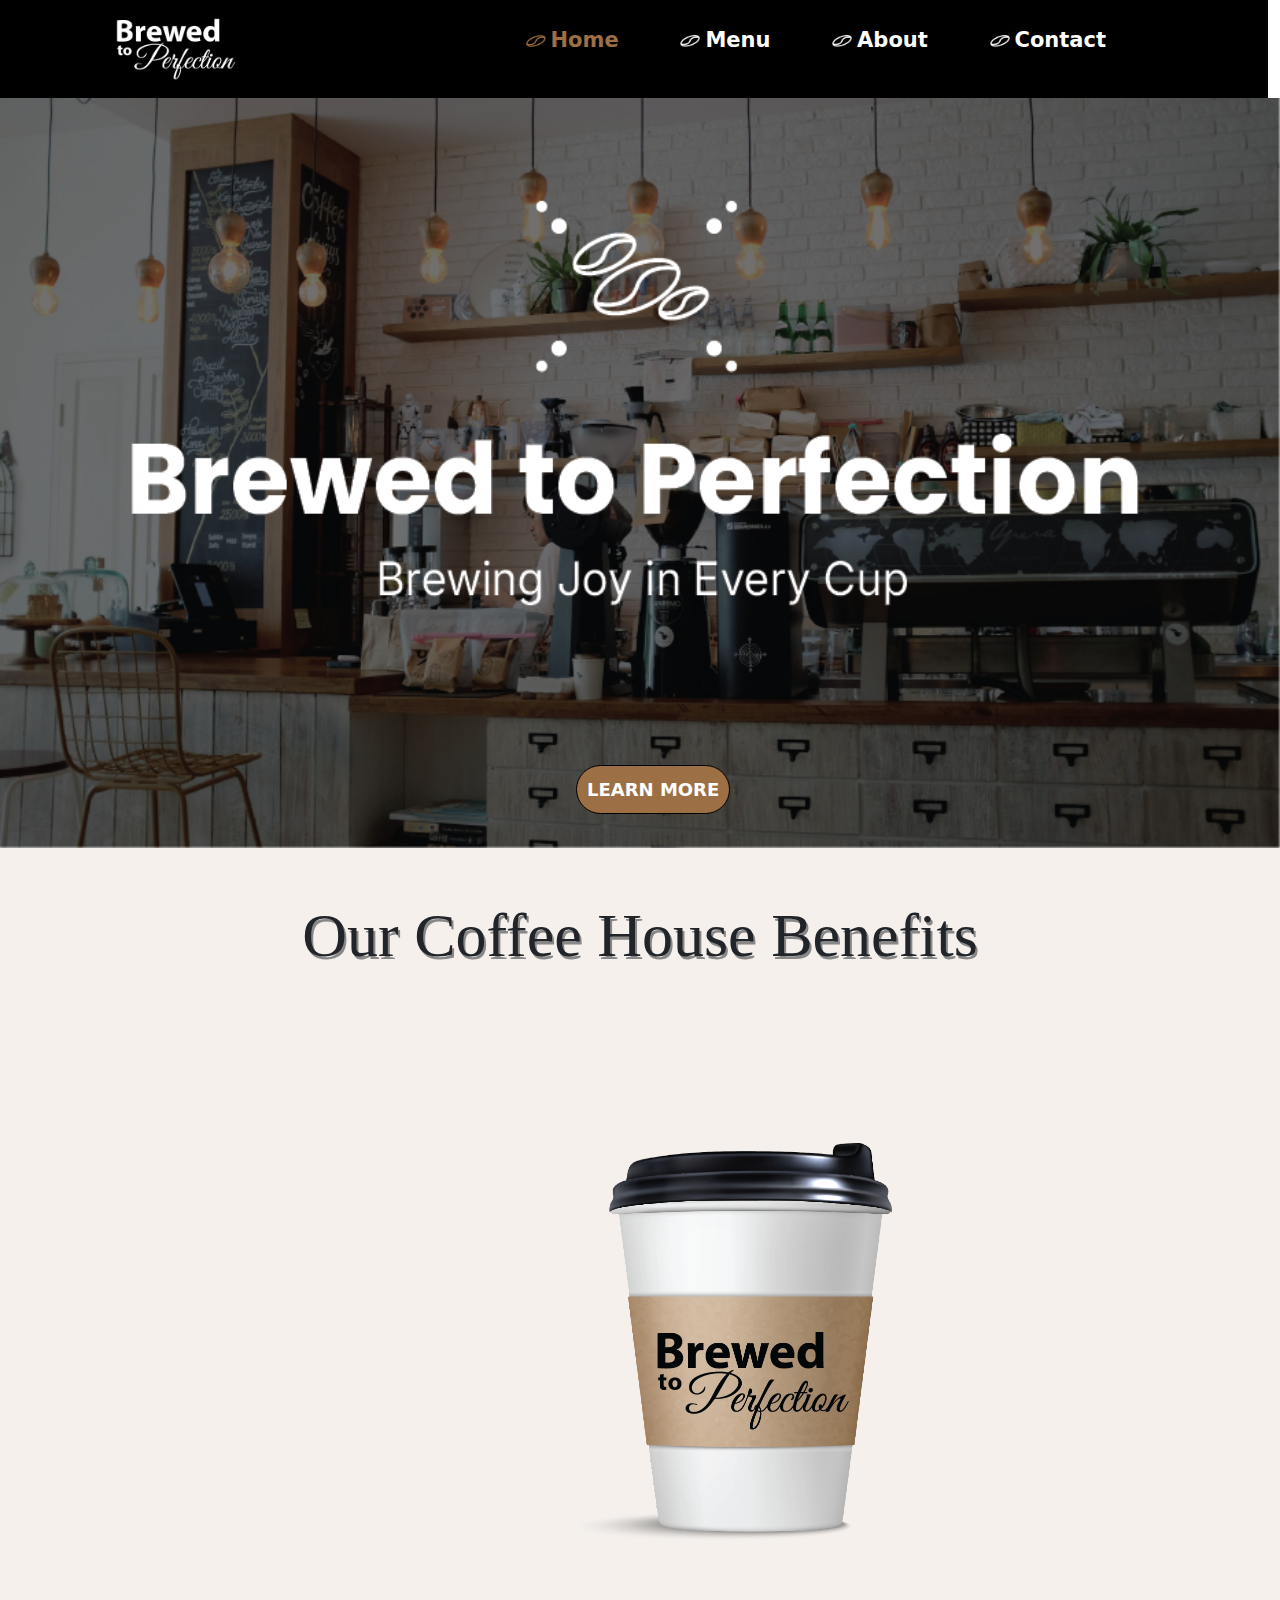
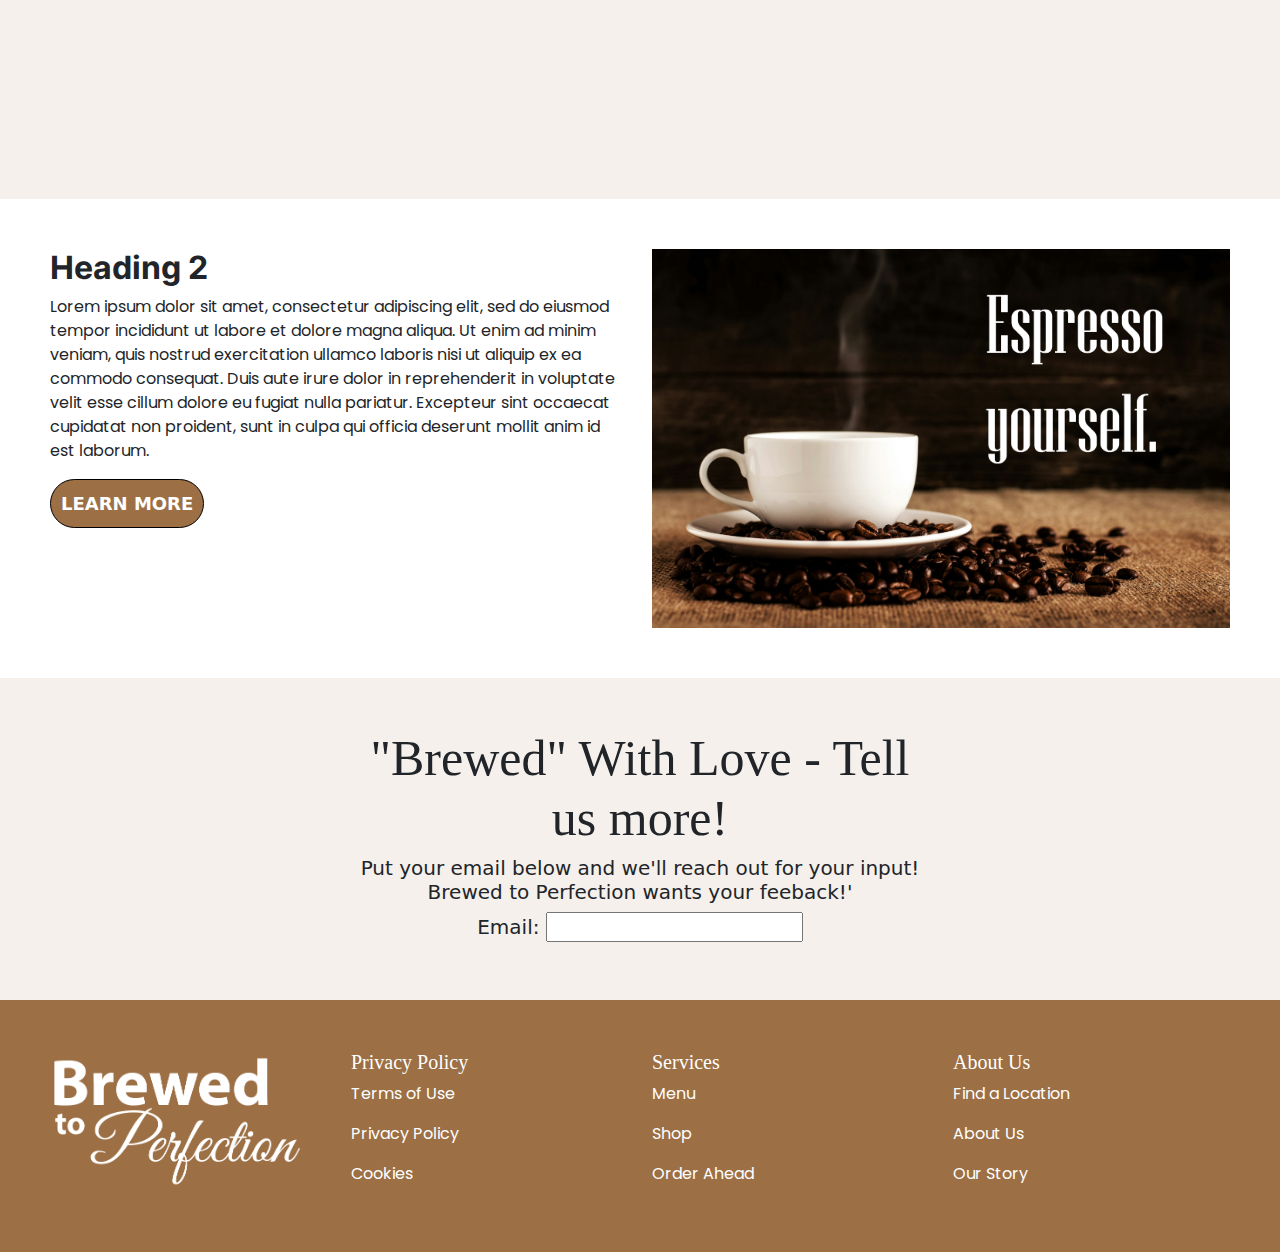
<file: index.html>
<!DOCTYPE html>
<html>
<head>
    <meta charset="UTF-8">
    <meta name="viewport" content="width=device-width, initial-scale=1.0">
    <link rel="stylesheet" href="css/style.css" />
    <script src="js/script.js" defer></script>

    <link href="https://cdn.jsdelivr.net/npm/bootstrap@5.3.3/dist/css/bootstrap.min.css" rel="stylesheet" integrity="sha384-QWTKZyjpPEjISv5WaRU9OFeRpok6YctnYmDr5pNlyT2bRjXh0JMhjY6hW+ALEwIH" crossorigin="anonymous">

</head>
<header>
    <div class="row" id="headerSec">
        <div class="col-lg-2 col-md-12 col-sm-12">
            <img class="logo" src="images/logo.png" />
        </div>
        <div class="mobile-menu" id="mobileMenu">
            <a href="javascript:void(0);" class="icon" onclick="myFunction()">
                <img src="images/mobile-menu.png" id="menuicon">
            </a>
            <ul class="nav-options" id="navbar">
                <li class="nav"><a href="#">HOME</a></li>
                <li class="nav"><a href="file:///C:/Users/zacha/source/repos/zkarst/brewed2perfection/menu.html">MENU</a></li>
                <li class="nav"><a href="file:///C:/Users/zacha/source/repos/zkarst/brewed2perfection/about.html">ABOUT</a></li>
                <li class="nav"><a href="file:///C:/Users/zacha/source/repos/zkarst/brewed2perfection/contact.html">CONTACT</a></li>
                
            </ul>
        </div>
        <div class="col-4 col-md-12 col-sm-12">

        </div>
        <div class="col-6 col-md-12 col-sm-12">
            <ul class="nav-links">
                <li><a href="file:///C:/Users/zacha/source/repos/zkarst/brewed2perfection/index.html" class="nav-item active"><img class="coffeeBean" src="images/coffeeBean-white.png" />Home</a></li>
                <li><a href="file:///C:/Users/zacha/source/repos/zkarst/brewed2perfection/menu.html" class="nav-item"><img class="coffeeBean1" src="images/coffeeBean-white.png" />Menu</a></li>
                <li><a href="file:///C:/Users/zacha/source/repos/zkarst/brewed2perfection/about.html" class="nav-item"><img class="coffeeBean2" src="images/coffeeBean-white.png" />About</a></li>
                <li><a href="file:///C:/Users/zacha/source/repos/zkarst/brewed2perfection/contact.html" class="nav-item"><img class="coffeeBean3" src="images/coffeeBean-white.png" />Contact</a></li>
            </ul>

        </div>
    </div>
</header>
<body>
  
    <div class="row">

    </div>
    <div class="heroImage1">
        <img src="images/brewed_1.png" class="brewedImg" alt="Brewed Image">
        <div class="row">
            <div class="learnInfo">
                <a class="primaryBtn" href="file:///C:/Users/zacha/source/repos/zkarst/brewed2perfection/about.html">LEARN MORE</a>
            </div>
        </div>
    </div>
    <div class="row" id="coffeeBenefits">
        <h2 class="benefitsHeading">Our Coffee House Benefits</h2>
        <div class="col-lg-4 col-md-12 col-sm-12">
            <div class="box-left">
                <img class="icon" src="images/beans-icon.png" />
                <h3 class="benefit-heading">Benefit #1</h3>
                <p class="benefitDescr">Lorem ipsum dolor sit amet, consectetur adipiscing elit, sed do eiusmod tempor incididunt ut labore et dolore magna aliqua.</p>
            </div>

            <div class="box-left">
                <img class="icon" src="images/coffeeCup-icon.png" />
                <h3 class="benefit-heading">Benefit #2</h3>
                <p class="benefitDescr">Lorem ipsum dolor sit amet, consectetur adipiscing elit, sed do eiusmod tempor incididunt ut labore et dolore magna aliqua.</p>
            </div>
        </div>
        <div class="col-lg-4 col-md-12 col-sm-12">
            <img class="dispCoffeeCup" src="images/dispCoffeeCup.png" />
        </div>
        <div class="col-lg-4 col-md-12 col-sm-12">
            <div class="box-right">
                <img class="icon" src="images/milk-icon.png" />
                <h3 class="benefit-heading">Benefit #3</h3>
                <p class="benefitDescr">Lorem ipsum dolor sit amet, consectetur adipiscing elit, sed do eiusmod tempor incididunt ut labore et dolore magna aliqua.</p>
            </div>
            <div class="box-right">
                <img class="icon" src="images/sugar.png" />
                <h3 class="benefit-heading">Benefit #4</h3>
                <p class="benefitDescr">Lorem ipsum dolor sit amet, consectetur adipiscing elit, sed do eiusmod tempor incididunt ut labore et dolore magna aliqua.</p>
            </div>
        </div>
    </div>
    <div class="row" id="text-row">

        <div class="col-lg-6 col-md-12 col-sm-12">
            <h2>Heading 2</h2>
            <p>
                Lorem ipsum dolor sit amet, consectetur adipiscing elit, sed do eiusmod tempor incididunt ut labore et dolore magna aliqua. Ut enim ad minim veniam, quis nostrud exercitation ullamco laboris nisi ut aliquip ex ea commodo consequat. Duis aute irure dolor in reprehenderit in voluptate velit esse cillum
                dolore eu fugiat nulla pariatur. Excepteur sint occaecat cupidatat non proident, sunt in culpa qui officia deserunt mollit anim id est laborum.
            </p>
            <a class="secondaryBtn" href="file:///C:/Users/zacha/source/repos/zkarst/brewed2perfection/about.html">LEARN MORE</a>
        </div>
        <div class="col-lg-6 col-md-12 col-sm-12">
            <img class="cupof-coffee" id="coffeeCup" src="images/cupof-coffee.png" />
        </div>

    </div>
    <div class="row" id="contact-row">
        <div class="col-lg-3 col-md-12 col-sm-12" id="two-bean">

        </div>
        <div class="col-lg-6 col-md-12 col-sm-12">
            <h2 class="contactHeading">"Brewed" With Love - Tell us more!</h2>
            <form class="contact">
                <h5>Put your email below and we'll reach out for your input!<br /> Brewed to Perfection wants your feeback!'</h5>
                <h5>Email: <input type="email" /></h5>
            </form>
        </div>
        <div class="col-lg-3 col-md-12 col-sm-12" id="two-bean">

        </div>
    </div>
    <div class="row" id="footer">
        <div class="col-lg-3 col-md-12 col-sm-12">
            <img class="footer-logo" src="images/logo.png" />
        </div>
        <div class="col-lg-3 col-md-12 col-sm-12">
            <h5 class="footer-heading">Privacy Policy</h5>
            <p class="footer-links">Terms of Use</p>
            <p class="footer-links">Privacy Policy</p>
            <p class="footer-links">Cookies</p>
        </div>
        <div class="col-lg-3 col-md-12 col-sm-12">
            <h5 class="footer-heading">Services</h5>
            <p class="footer-links">Menu</p>
            <p class="footer-links">Shop</p>
            <p class="footer-links">Order Ahead</p>
        </div>
        <div class="col-lg-3 col-md-12 col-sm-12">
            <h5 class="footer-heading">About Us</h5>
            <p class="footer-links">Find a Location</p>
            <p class="footer-links">About Us</p>
            <p class="footer-links">Our Story</p>
        </div>
    </div>

</html>
</file>
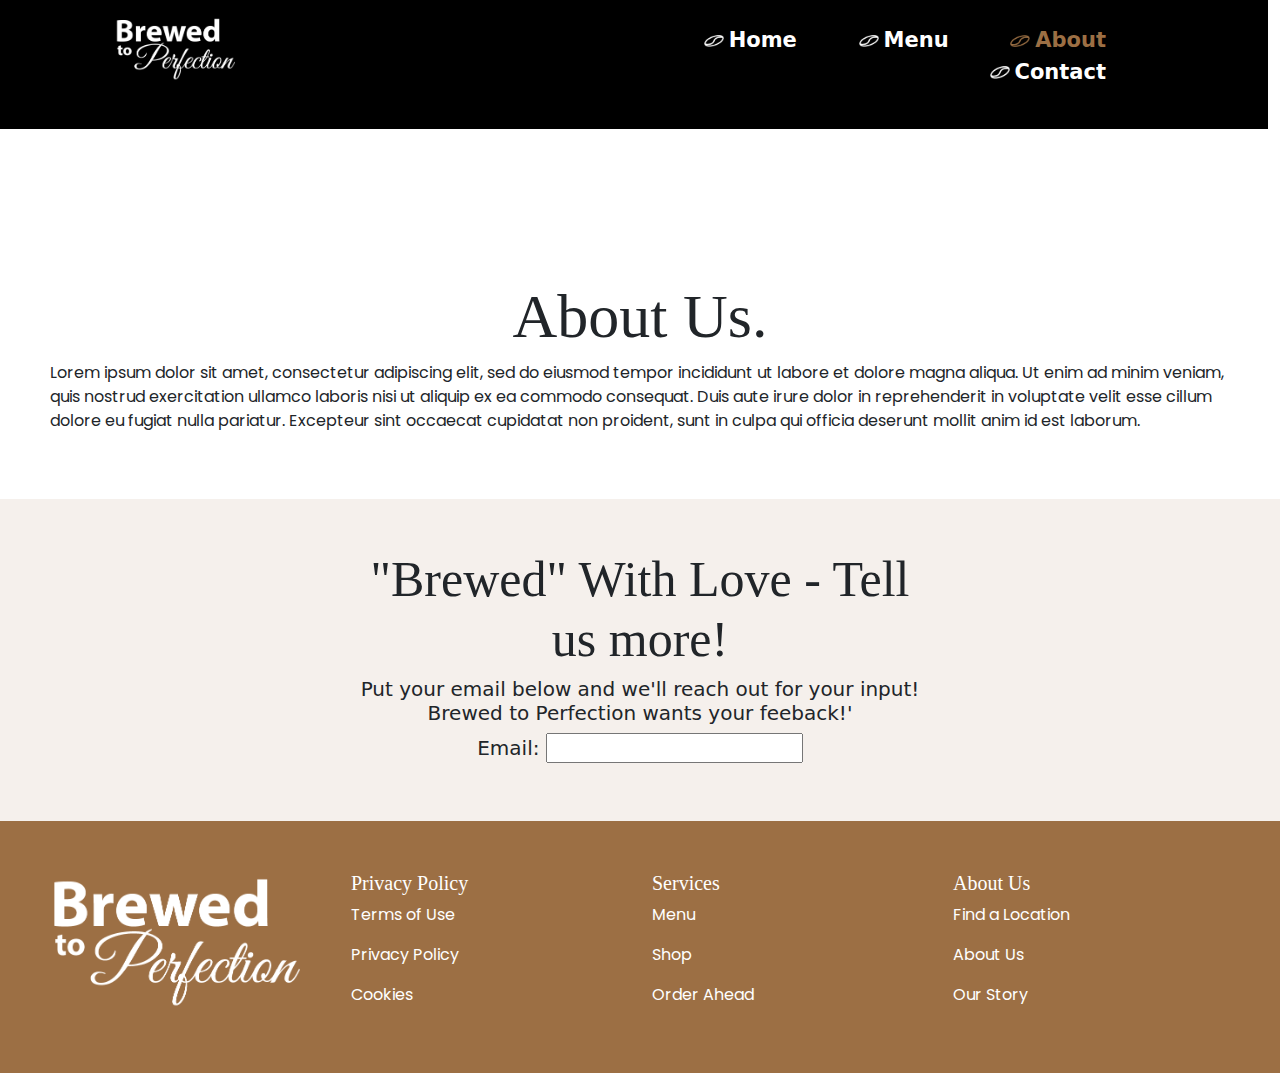
<file: about.html>
<!DOCTYPE html>
<html>
<head>
    <meta charset="UTF-8">
    <meta name="viewport" content="width=device-width, initial-scale=1.0">
    <link rel="stylesheet" href="css/style.css" />
    <script src="js/script.js" defer></script>

    <link href="https://cdn.jsdelivr.net/npm/bootstrap@5.3.3/dist/css/bootstrap.min.css" rel="stylesheet" integrity="sha384-QWTKZyjpPEjISv5WaRU9OFeRpok6YctnYmDr5pNlyT2bRjXh0JMhjY6hW+ALEwIH" crossorigin="anonymous">

</head>
<header>
    <div class="row" id="headerSec">
        <div class="col-lg-2 col-md-12 col-sm-12">
            <img class="logo" src="images/logo.png" />
        </div>
        <div class="mobile-menu" id="mobileMenu">
            <a href="javascript:void(0);" class="icon" onclick="myFunction()">
                <img src="images/mobile-menu.png" id="menuicon">
            </a>
            <ul class="nav-options" id="navbar">
                <li class="nav"><a href="#">HOME</a></li>
                <li class="nav"><a href="file:///C:/Users/zacha/source/repos/zkarst/brewed2perfection/menu.html">MENU</a></li>
                <li class="nav"><a href="file:///C:/Users/zacha/source/repos/zkarst/brewed2perfection/about.html">ABOUT</a></li>
                <li class="nav"><a href="file:///C:/Users/zacha/source/repos/zkarst/brewed2perfection/contact.html">CONTACT</a></li>

            </ul>
        </div>
        <div class="col-lg-4 col-md-12 col-sm-12">

        </div>
        <div class="col-lg-6 col-md-12 col-sm-12">
            <ul class="nav-links">
                <li><a href="file:///C:/Users/zacha/source/repos/zkarst/brewed2perfection/index.html" class="nav-item"><img class="coffeeBean" src="images/coffeeBean-white.png" />Home</a></li>
                <li><a href="file:///C:/Users/zacha/source/repos/zkarst/brewed2perfection/menu.html" class="nav-item"><img class="coffeeBean1" src="images/coffeeBean-white.png" />Menu</a></li>
                <li><a href="file:///C:/Users/zacha/source/repos/zkarst/brewed2perfection/about.html" class="nav-item active"><img class="coffeeBean2" src="images/coffeeBean-white.png" />About</a></li>
                <li><a href="file:///C:/Users/zacha/source/repos/zkarst/brewed2perfection/contact.html" class="nav-item"><img class="coffeeBean3" src="images/coffeeBean-white.png" />Contact</a></li>
            </ul>
            <script>

                const Bean = document.getElementsByClassName('coffeeBean2');
                const nav = document.getElementsByClassName('nav-item');


                const brownBean = new Image();
                brownBean.src = 'images/coffeeBean-brown.png';


                const whiteBean = new Image();
                whiteBean.src = 'images/coffeeBean-white.png';


                if (nav.length > 0) {

                    console.log("Bean is Brown");

                    Bean[0].src = brownBean.src;
                } else {

                    console.log("Bean is White");

                }
            </script>
        </div>
    </div>
</header>
<body>
    <div class="row" id="about-header">

    </div>
    <div class="row" id="about-row">
    <h2 class="menuHeading">About Us.</h2>
    <p>Lorem ipsum dolor sit amet, consectetur adipiscing elit, sed do eiusmod tempor incididunt ut labore et dolore magna aliqua. Ut enim ad minim veniam, quis nostrud exercitation ullamco laboris nisi ut aliquip ex ea commodo consequat. Duis aute irure dolor in reprehenderit in voluptate velit esse cillum dolore eu fugiat nulla pariatur. Excepteur sint occaecat cupidatat non proident, sunt in culpa qui officia deserunt mollit anim id est laborum.</p>
    </div>



</body>
<div class="row" id="contact-row">
    <div class="col-lg-3 col-md-12 col-sm-12" id="two-bean">

    </div>
    <div class="col-lg-6 col-md-12 col-sm-12">
        <h2 class="contactHeading">"Brewed" With Love - Tell us more!</h2>
        <form class="contact">
            <h5>Put your email below and we'll reach out for your input!<br /> Brewed to Perfection wants your feeback!'</h5>
            <h5>Email: <input type="email" /></h5>
        </form>
    </div>
    <div class="col-lg-3 col-md-12 col-sm-12" id="two-bean">

    </div>
</div>
<div class="row" id="footer">
    <div class="col-lg-3 col-md-12 col-sm-12">
        <img class="footer-logo" src="images/logo.png" />
    </div>
    <div class="col-lg-3 col-md-12 col-sm-12">
        <h5 class="footer-heading">Privacy Policy</h5>
        <p class="footer-links">Terms of Use</p>
        <p class="footer-links">Privacy Policy</p>
        <p class="footer-links">Cookies</p>
    </div>
    <div class="col-lg-3 col-md-12 col-sm-12">
        <h5 class="footer-heading">Services</h5>
        <p class="footer-links">Menu</p>
        <p class="footer-links">Shop</p>
        <p class="footer-links">Order Ahead</p>
    </div>
    <div class="col-lg-3 col-md-12 col-sm-12">
        <h5 class="footer-heading">About Us</h5>
        <p class="footer-links">Find a Location</p>
        <p class="footer-links">About Us</p>
        <p class="footer-links">Our Story</p>
    </div>
</div>
</html>
</file>
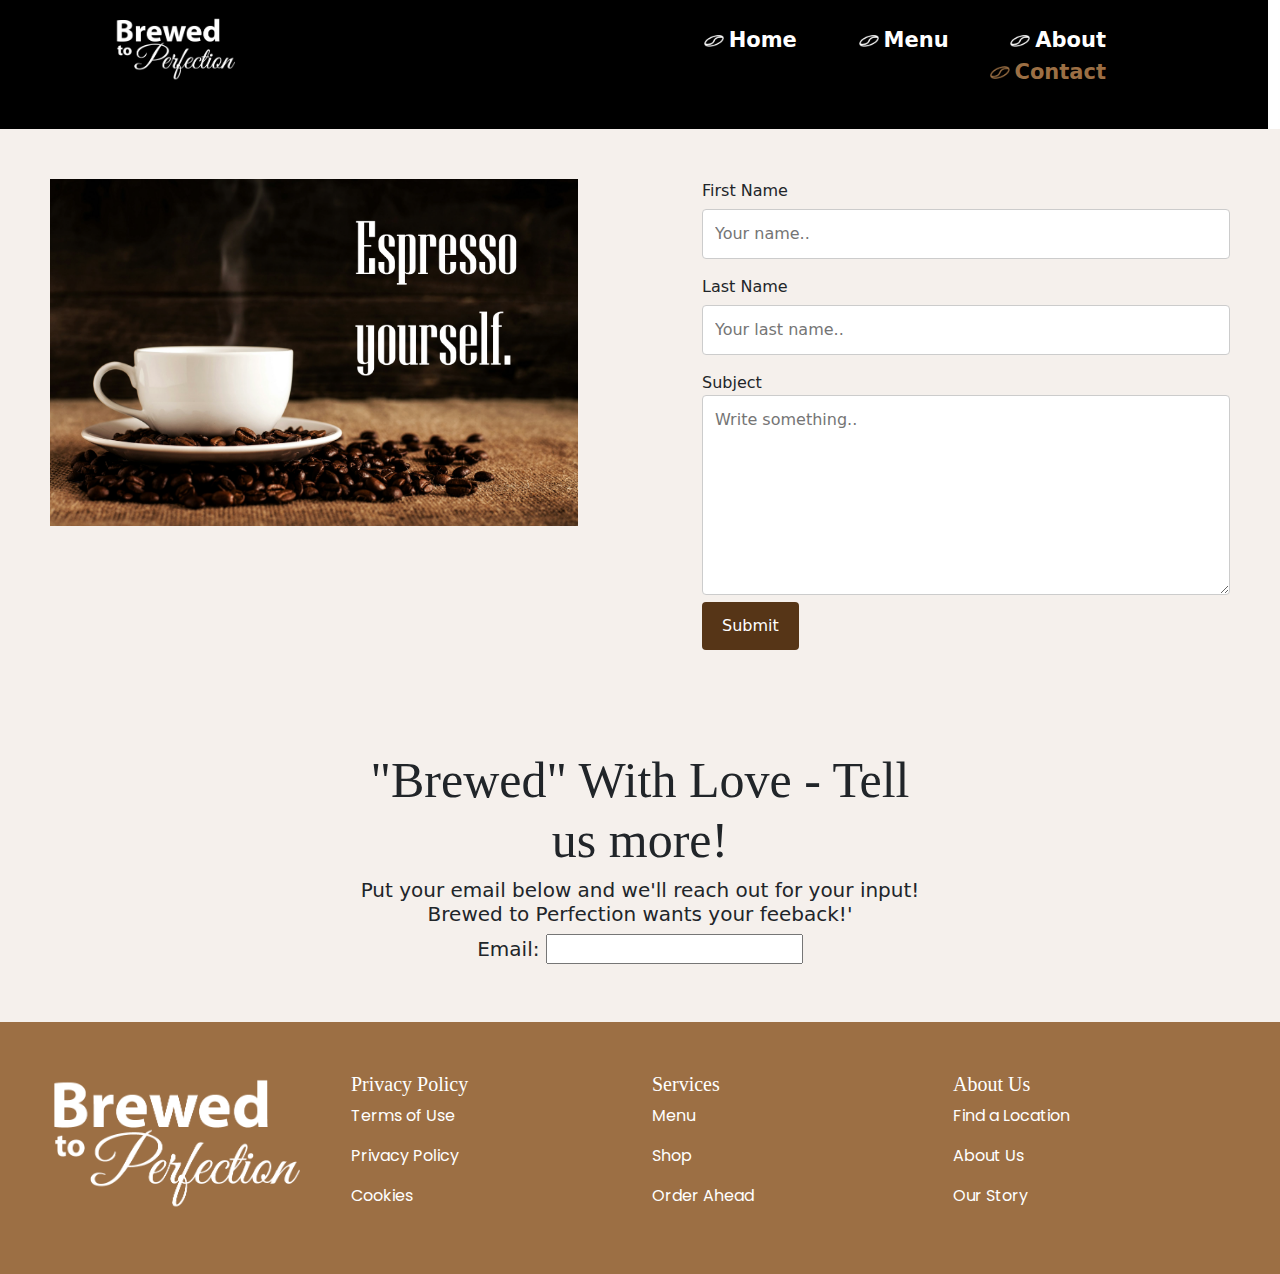
<file: contact.html>
<!DOCTYPE html>
<html>
<head>
    <meta charset="UTF-8">
    <meta name="viewport" content="width=device-width, initial-scale=1.0">
    <link rel="stylesheet" href="css/style.css" />
    <script src="js/script.js" defer></script>

    <link href="https://cdn.jsdelivr.net/npm/bootstrap@5.3.3/dist/css/bootstrap.min.css" rel="stylesheet" integrity="sha384-QWTKZyjpPEjISv5WaRU9OFeRpok6YctnYmDr5pNlyT2bRjXh0JMhjY6hW+ALEwIH" crossorigin="anonymous">

</head>
<header>
    <div class="row" id="headerSec">
        <div class="col-2">
            <img class="logo" src="images/logo.png" />
        </div>
        <div class="mobile-menu" id="mobileMenu">
            <a href="javascript:void(0);" class="icon" onclick="myFunction()">
                <img src="images/mobile-menu.png" id="menuicon">
            </a>
            <ul class="nav-options" id="navbar">
                <li class="nav"><a href="#">HOME</a></li>
                <li class="nav"><a href="file:///C:/Users/zacha/source/repos/zkarst/brewed2perfection/menu.html">MENU</a></li>
                <li class="nav"><a href="file:///C:/Users/zacha/source/repos/zkarst/brewed2perfection/about.html">ABOUT</a></li>
                <li class="nav"><a href="file:///C:/Users/zacha/source/repos/zkarst/brewed2perfection/contact.html">CONTACT</a></li>

            </ul>
        </div>
        <div class="col-4">

        </div>
        <div class="col-6">
            <ul class="nav-links">
                <li><a href="file:///C:/Users/zacha/source/repos/zkarst/brewed2perfection/index.html" class="nav-item"><img class="coffeeBean" src="images/coffeeBean-white.png" />Home</a></li>
                <li><a href="file:///C:/Users/zacha/source/repos/zkarst/brewed2perfection/menu.html" class="nav-item"><img class="coffeeBean1" src="images/coffeeBean-white.png" />Menu</a></li>
                <li><a href="file:///C:/Users/zacha/source/repos/zkarst/brewed2perfection/about.html" class="nav-item"><img class="coffeeBean2" src="images/coffeeBean-white.png" />About</a></li>
                <li><a href="file:///C:/Users/zacha/source/repos/zkarst/brewed2perfection/contact.html" class="nav-item active"><img class="coffeeBean3" src="images/coffeeBean-white.png" />Contact</a></li>
            </ul>
            <script>

                const Bean = document.getElementsByClassName('coffeeBean3');
                const nav = document.getElementsByClassName('nav-item');


                const brownBean = new Image();
                brownBean.src = 'images/coffeeBean-brown.png';


                const whiteBean = new Image();
                whiteBean.src = 'images/coffeeBean-white.png';


                if (nav.length > 0) {

                    console.log("Bean is Brown");

                    Bean[0].src = brownBean.src;
                } else {

                    console.log("Bean is White");

                }
            </script>
        </div>
    </div>
</header>
<body>
    <div class="row" id="contact-info">
        <div class="col-lg-6 col-md-12 col-sm-12">
            <img class="cupof-coffee" id="coffeeCup" src="images/cupof-coffee.png" style="padding:50px;" />
        </div>
            <div class="col-lg-6 col-md-12 col-sm-12">
                <div class="container" id="info-container">
                    <form action="/action_page.php">
                        <label for="fname">First Name</label>
                        <input type="text" id="fname" name="firstname" placeholder="Your name..">

                        <label for="lname">Last Name</label>
                        <input type="text" id="lname" name="lastname" placeholder="Your last name..">

                        <label for="subject">Subject</label>
                        <textarea id="subject" name="subject" placeholder="Write something.." style="height:200px"></textarea>

                        <input type="submit" value="Submit">
                    </form>
                </div>
            </div>
        </div>





</body>
<div class="row" id="contact-row">
    <div class="col-lg-3 col-md-12 col-sm-12" id="two-bean">

    </div>
    <div class="col-lg-6 col-md-12 col-sm-12">
        <h2 class="contactHeading">"Brewed" With Love - Tell us more!</h2>
        <form class="contact">
            <h5>Put your email below and we'll reach out for your input!<br /> Brewed to Perfection wants your feeback!'</h5>
            <h5>Email: <input type="email" /></h5>
        </form>
    </div>
    <div class="col-lg-3 col-md-12 col-sm-12" id="two-bean">

    </div>
</div>
<div class="row" id="footer">
    <div class="col-lg-3 col-md-12 col-sm-12">
        <img class="footer-logo" src="images/logo.png" />
    </div>
    <div class="col-lg-3 col-md-12 col-sm-12">
        <h5 class="footer-heading">Privacy Policy</h5>
        <p class="footer-links">Terms of Use</p>
        <p class="footer-links">Privacy Policy</p>
        <p class="footer-links">Cookies</p>
    </div>
    <div class="col-lg-3 col-md-12 col-sm-12">
        <h5 class="footer-heading">Services</h5>
        <p class="footer-links">Menu</p>
        <p class="footer-links">Shop</p>
        <p class="footer-links">Order Ahead</p>
    </div>
    <div class="col-lg-3 col-md-12 col-sm-12">
        <h5 class="footer-heading">About Us</h5>
        <p class="footer-links">Find a Location</p>
        <p class="footer-links">About Us</p>
        <p class="footer-links">Our Story</p>
    </div>
</div>
</html>
</file>
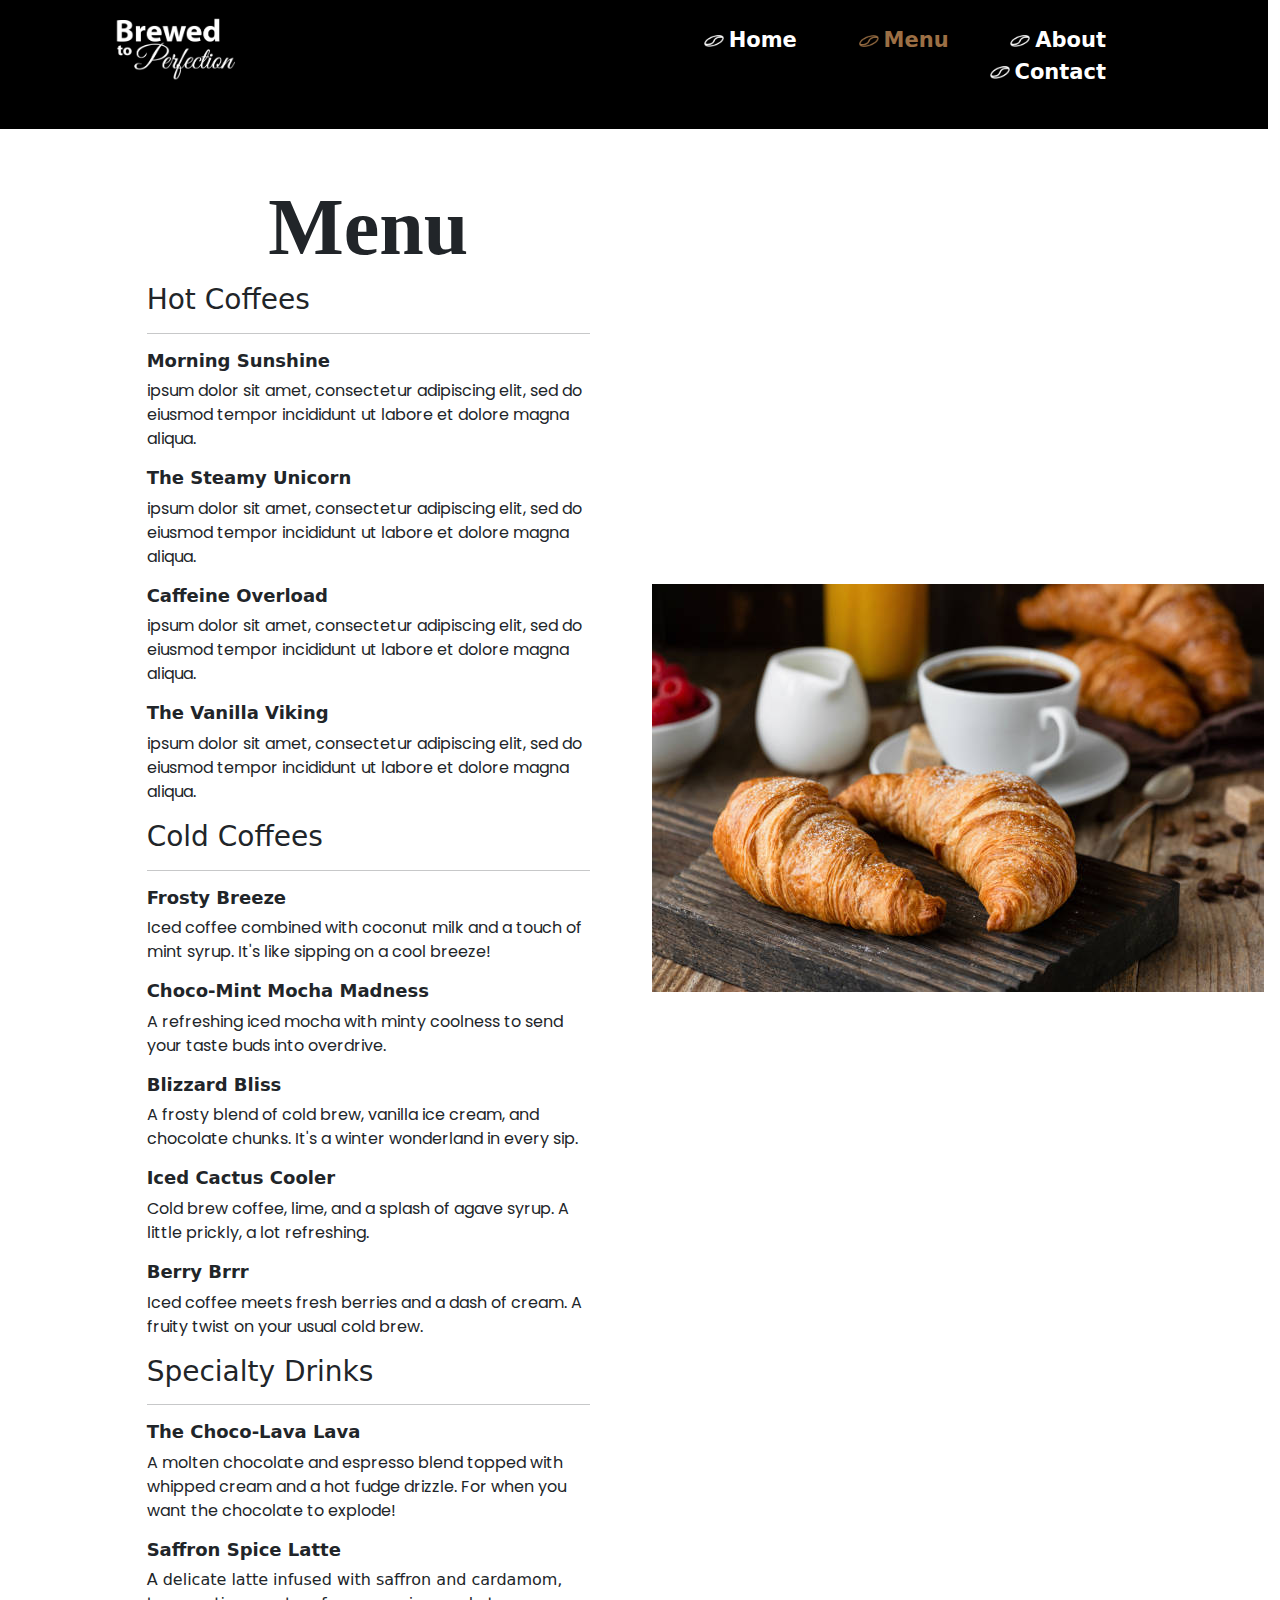
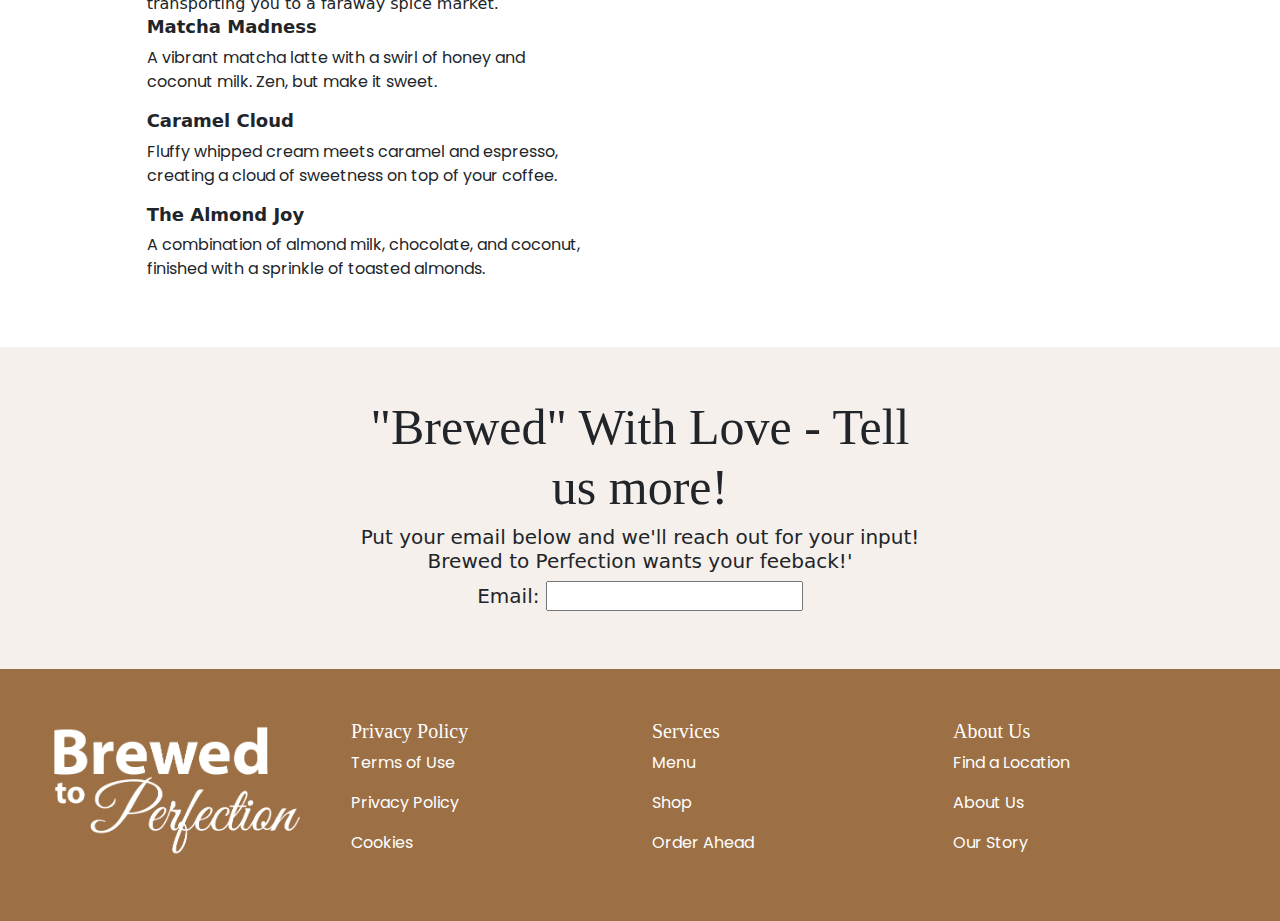
<file: menu.html>
<!DOCTYPE html>
<html>
<head>
    <meta charset="UTF-8">
    <meta name="viewport" content="width=device-width, initial-scale=1.0">
    <link rel="stylesheet" href="css/style.css" />
    <script src="js/script.js" defer></script>

    <link href="https://cdn.jsdelivr.net/npm/bootstrap@5.3.3/dist/css/bootstrap.min.css" rel="stylesheet" integrity="sha384-QWTKZyjpPEjISv5WaRU9OFeRpok6YctnYmDr5pNlyT2bRjXh0JMhjY6hW+ALEwIH" crossorigin="anonymous">

</head>
<header>
    <div class="row" id="headerSec">
        <div class="col-2">
            <img class="logo" src="images/logo.png" />
        </div>
        <div class="mobile-menu" id="mobileMenu">
            <a href="javascript:void(0);" class="icon" onclick="myFunction()">
                <img src="images/mobile-menu.png" id="menuicon">
            </a>
            <ul class="nav-options" id="navbar">
                <li class="nav"><a href="#">HOME</a></li>
                <li class="nav"><a href="file:///C:/Users/zacha/source/repos/zkarst/brewed2perfection/menu.html">MENU</a></li>
                <li class="nav"><a href="file:///C:/Users/zacha/source/repos/zkarst/brewed2perfection/about.html">ABOUT</a></li>
                <li class="nav"><a href="file:///C:/Users/zacha/source/repos/zkarst/brewed2perfection/contact.html">CONTACT</a></li>

            </ul>
        </div>
        <div class="col-4">

        </div>
        <div class="col-6">
            <ul class="nav-links">
                <li><a href="file:///C:/Users/zacha/source/repos/zkarst/brewed2perfection/index.html" class="nav-item"><img class="coffeeBean" src="images/coffeeBean-white.png" />Home</a></li>
                <li><a href="file:///C:/Users/zacha/source/repos/zkarst/brewed2perfection/menu.html" class="nav-item active"><img class="coffeeBean1" src="images/coffeeBean-white.png" />Menu</a></li>
                <li><a href="file:///C:/Users/zacha/source/repos/zkarst/brewed2perfection/about.html" class="nav-item"><img class="coffeeBean2" src="images/coffeeBean-white.png" />About</a></li>
                <li><a href="file:///C:/Users/zacha/source/repos/zkarst/brewed2perfection/contact.html" class="nav-item"><img class="coffeeBean3" src="images/coffeeBean-white.png" />Contact</a></li>
            </ul>
            <script>

                const Bean = document.getElementsByClassName('coffeeBean1');
                const nav = document.getElementsByClassName('nav-item');


                const brownBean = new Image();
                brownBean.src = 'images/coffeeBean-brown.png';


                const whiteBean = new Image();
                whiteBean.src = 'images/coffeeBean-white.png';


                if (nav.length > 0) {

                    console.log("Bean is Brown");

                    Bean[0].src = brownBean.src;
                } else {

                    console.log("Bean is White");

                }
            </script>
        </div>
    </div>
</header>
<body>

    <div class="row" id="menuArea">


        <div class="col-lg-1">

        </div>
        <div class="col-lg-5 col-md-12 col-sm-12" id="menu-box">
            <h2 class="menu-heading">Menu</h2>
            <h3>Hot Coffees</h3>
            <hr />

            <h4 class="menuItem">
                Morning Sunshine
            </h4><p> ipsum dolor sit amet, consectetur adipiscing elit, sed do eiusmod tempor incididunt ut labore et dolore magna aliqua. </p>

            <h4 class="menuItem">
                The Steamy Unicorn
            </h4> <p> ipsum dolor sit amet, consectetur adipiscing elit, sed do eiusmod tempor incididunt ut labore et dolore magna aliqua. </p>

            <h4 class="menuItem">
                Caffeine Overload
            </h4>  <p> ipsum dolor sit amet, consectetur adipiscing elit, sed do eiusmod tempor incididunt ut labore et dolore magna aliqua. </p>

            <h4 class="menuItem">
                The Vanilla Viking
            </h4> <p> ipsum dolor sit amet, consectetur adipiscing elit, sed do eiusmod tempor incididunt ut labore et dolore magna aliqua. </p>

            <h3>
                Cold Coffees
            </h3>
            <hr />
            <h4 class="menuItem">
                Frosty Breeze
            </h4><p>Iced coffee combined with coconut milk and a touch of mint syrup. It's like sipping on a cool breeze!</p>
            <h4 class="menuItem">
                Choco-Mint Mocha Madness
            </h4><p>A refreshing iced mocha with minty coolness to send your taste buds into overdrive.</p>
            <h4 class="menuItem">
                Blizzard Bliss
            </h4><p>A frosty blend of cold brew, vanilla ice cream, and chocolate chunks. It's a winter wonderland in every sip.</p>
            <h4 class="menuItem">
                Iced Cactus Cooler
            </h4><p>Cold brew coffee, lime, and a splash of agave syrup. A little prickly, a lot refreshing.</p>
            <h4 class="menuItem">
                Berry Brrr
            </h4><p>Iced coffee meets fresh berries and a dash of cream. A fruity twist on your usual cold brew.</p>

            <h3>
                Specialty Drinks
            </h3>
            <hr />
            <h4 class="menuItem">
                The Choco-Lava Lava
            </h4> <p>A molten chocolate and espresso blend topped with whipped cream and a hot fudge drizzle. For when you want the chocolate to explode!</p>
            <h4 class="menuItem">
                Saffron Spice Latte
            </h4>  A delicate latte infused with saffron and cardamom, transporting you to a faraway spice market.
            <h4 class="menuItem">
                Matcha Madness
            </h4> <p>A vibrant matcha latte with a swirl of honey and coconut milk. Zen, but make it sweet.</p>
            <h4 class="menuItem">
                Caramel Cloud
            </h4> <p>Fluffy whipped cream meets caramel and espresso, creating a cloud of sweetness on top of your coffee.</p>
            <h4 class="menuItem">
                The Almond Joy
            </h4> <p>A combination of almond milk, chocolate, and coconut, finished with a sprinkle of toasted almonds.</p>


        </div>
        <div class="col-lg-5 col-md-12 col-sm-12">
            <img class="bread-image" src="images/bread-image.jpg" />
        </div>
        <div class="col-lg-1">

        </div>
    </div>



</body>
<div class="row" id="contact-row">
    <div class="col-lg-3 col-md-12 col-sm-12" id="two-bean">

    </div>
    <div class="col-lg-6 col-md-12 col-sm-12">
        <h2 class="contactHeading">"Brewed" With Love - Tell us more!</h2>
        <form class="contact">
            <h5>Put your email below and we'll reach out for your input!<br /> Brewed to Perfection wants your feeback!'</h5>
            <h5>Email: <input type="email" /></h5>
        </form>
    </div>
    <div class="col-lg-3 col-md-12 col-sm-12" id="two-bean">

    </div>
</div>
<div class="row" id="footer">
    <div class="col-lg-3 col-md-12 col-sm-12">
        <img class="footer-logo" src="images/logo.png" />
    </div>
    <div class="col-lg-3 col-md-12 col-sm-12">
        <h5 class="footer-heading">Privacy Policy</h5>
        <p class="footer-links">Terms of Use</p>
        <p class="footer-links">Privacy Policy</p>
        <p class="footer-links">Cookies</p>
    </div>
    <div class="col-lg-3 col-md-12 col-sm-12">
        <h5 class="footer-heading">Services</h5>
        <p class="footer-links">Menu</p>
        <p class="footer-links">Shop</p>
        <p class="footer-links">Order Ahead</p>
    </div>
    <div class="col-lg-3 col-md-12 col-sm-12">
        <h5 class="footer-heading">About Us</h5>
        <p class="footer-links">Find a Location</p>
        <p class="footer-links">About Us</p>
        <p class="footer-links">Our Story</p>
    </div>
</div>
</html>
</file>
<file: css/style.css>
body {
    margin: 0px;
}
p {
    margin-top: 0;
    margin-bottom: 1rem;
    font-family: poppinsRegular;
}

.brewedImg {
    width: 100%;
    height: 750px;
}
.logo{
    position:absolute;
    width:150px;
    padding:15px;
}
ul li{
    list-style:none;
    display: inline;
    color:#fff;
    padding:25px;
    font-weight:bold;
    
}
#headerSec {
    background-color: #000;
    width: 100%;
    padding-left: 100px;
    padding-right: 100px;
    z-index:9;
}
.nav-links{
    text-align:right;
    font-size:21px;
    padding:25px;
}
.coffeeBean{
    width:30px;
    padding:5px;
}
.coffeeBean1 {
    width: 30px;
    padding: 5px;
}
.coffeeBean2 {
    width: 30px;
    padding: 5px;
}
.coffeeBean3 {
    width: 30px;
    padding: 5px;
}
.nav-item.active {
    color: #9c6f44 !important;
    
}
a {
    color: #fff !important;
    text-decoration: none !important;
}

.primaryBtn {
    color: #fff !important;
    padding: 5px;
    position: absolute;
    top: 85%;
    left: 45%;
    font-size: 18px;
    font-weight: bold;
    text-decoration: none;
    background-color: #9c6f44;
    padding: 10px;
    border-radius: 26px;
    border:1px solid #000;
}
.secondaryBtn {
    color: #fff !important;
    padding: 5px;
    position: absolute;
    font-size: 18px;
    font-weight: bold;
    text-decoration: none;
    background-color: #9c6f44;
    padding: 10px;
    border-radius: 26px;
    border: 1px solid #000;
}
@font-face {
    font-family: interBold;
    src: url(../fonts/Inter-Bold.otf);
}
@font-face {
    font-family: poppinsRegular;
    src: url(../fonts/Poppins-Regular.ttf);
}
@font-face {
    font-family: niagaraSolid;
    src: url(../fonts/niagaraSolid.TTF);
}
h2{
    font-family:interBold;
}
#text-row {
    padding: 50px;
    background-image: url('file:///C:/Users/zacha/source/repos/zkarst/brewed2perfection/images/coffee-beans.png');
    
}
.cupof-coffee{
    width:100%;
    float:right;
}

@keyframes fadeInUp {
    0% {
        transform: translateY(50%);
        opacity: 0;
    }

    100% {
        transform: translateY(0%);
        opacity: 1;
    }
}

.heroImage1 {
    animation: 2.5s fadeInUp;
}
.headingText{
    color:#000;
}

.menuHeading {
    font-size: 62px;
    text-align: center;
    font-family: 'Great Vibes';
}
#coffeeBenefits {
    background-color: #F5F0EC;
    padding: 50px;
}

.benefitsHeading {
    font-size: 62px;
    font-family: 'Great Vibes';
    text-align: center;
    text-shadow: 2px 3px #888;
    padding-bottom: 50px;
}
.contactHeading {
    font-family: 'Great Vibes';
    text-align: center;
    font-size: 50px;
}
.benefit-heading {
    font-family: InterBold;
}
.box-left {
    margin: 50px;
    padding: 25px;
    box-shadow: 3px 3px #9c6f44;
    border-radius: 10px;
    animation: 3s 1 fadeInLeft;
    
}
.box-right {
    margin: 50px;
    padding: 25px;
    box-shadow: 3px 3px #9c6f44;
    border-radius: 10px;
    animation: 3s 1 fadeInRight;
   
}
.box-left.is-visible {
    opacity: 1;
    -webkit-transform: translateY(0px) rotate(0deg) translateZ(0);
    transform: translateY(0px) rotate(0deg) translateZ(0);
}
.box-right.inView {
    opacity: 1;
    -webkit-transform: translateY(0px) rotate(0deg) translateZ(0);
    transform: translateY(0px) rotate(0deg) translateZ(0);
}
.is-visible {
    opacity: 1;
    -webkit-transform: translateY(0px) rotate(0deg) translateZ(0);
    transform: translateY(0px) rotate(0deg) translateZ(0);
}

/*==== FADE IN RIGHT ===*/
@-webkit-keyframes fadeInRight {
    from {
        opacity: 0;
        -webkit-transform: translate3d(100%, 0, 0);
        transform: translate3d(100%, 0, 0);
    }

    to {
        opacity: 1;
        -webkit-transform: none;
        transform: none;
    }
}

@keyframes fadeInRight {
    from {
        opacity: 0;
        -webkit-transform: translate3d(100%, 0, 0);
        transform: translate3d(100%, 0, 0);
    }

    to {
        opacity: 1;
        -webkit-transform: none;
        transform: none;
    }
}

.fadeInRight {
    -webkit-animation-name: fadeInRight;
    animation-name: fadeInRight;
}


@-webkit-keyframes fadeInLeft {
    from {
        opacity: 0;
        -webkit-transform: translate3d(-100%, 0, 0);
        transform: translate3d(-100%, 0, 0);
        
    }

    to {
        opacity: 1;
        -webkit-transform: none;
        transform: none;
    }
}

@keyframes fadeInLeft {
    from {
        opacity: 0;
        -webkit-transform: translate3d(-100%, 0, 0);
        transform: translate3d(-100%, 0, 0);
    }

    to {
        opacity: 1;
        -webkit-transform: none;
        transform: none;
    }
}

.fadeInLeft {
    -webkit-animation-name: fadeInLeft;
    animation-name: fadeInLeft;
}

.dispCoffeeCup {
    display: block;
    margin-left: auto;
    margin-right: auto;
    width: 50%;
    width:600px;
}
.box-left {
    transform: translateX(-400%);
    transition: transform 0.5s;
    transition-delay: 0.2s;
    text-align:right;
}

    .box-left.show {
        transform: translateX(0);
    }
.box-right {
    transform: translateX(400%);
    transition: transform 0.5s;
    transition-delay: 0.3s;
}

    .box-right.show {
        transform: translateX(0);
    }
#footer {
    background-color: #9c6f44;
    padding:50px;
    z-index:1;
}
.footer-logo {
    width: 250px;
}
.footer-heading{
    color:#fff;
    font-family:Poppins;
}
.footer-links{
    color:#fff;
    
}
#menu-box{
    background-color:#fff;
    padding:50px;
   
}
.cheersImg{
   width:100%;
}
#menuArea {
    background-image: url('file:///C:/Users/zacha/source/repos/zkarst/brewed2perfection//images/coffee-cheers.jpg');
    background-repeat: no-repeat;
    background-size: cover;
}
.bread-image {
    z-index: 1;
    position: relative;
    top: 25%;
}
.menu-heading{
    font-family:'Great Vibes';
    font-size:5rem;
    font-weight:bold;
    text-align:center;
}
.menuItem{
    font-weight:bold;
    font-size:18px;
}
#contact-row {
    background-color: #F5F0EC;
    padding:50px;
}
.contact{
    text-align:center;
}

#two-bean {
    background-image: url('file:///C:/Users/zacha/source/repos/zkarst/brewed2perfection/images/two-beans.png');
    background-repeat: no-repeat;
    background-size: contain;
    opacity:35%;
}
@media only screen and (min-width: 1200px){
    #mobileMenu {
        display: none;
    }

}
#mobileMenu {
    margin-top: 100px;
}
@media only screen and (max-width: 1080px) {

    .brewedImg {
        width: 100% !important;
        height: 100% !important;
    }

    .bread-image {
        display: none;
    }
    .dispCoffeeCup{
        display:none;
    }
    .primaryBtn{
        display:none;
    }
    .cupof-coffee{
        margin-top:75px;
    }
    .nav-links {
        text-align: right;
        font-size: 21px;
        padding: 25px;
        display: none;
    }
}
@media only screen and (max-width: 480px) {
    .bread-image{
        display:none;
    }
    #coffeeBenefits{
        padding:0px;
    }
    .benefitsHeading{
        padding-top:50px;
    }
    .nav-links {
        text-align: right;
        font-size: 21px;
        padding: 25px;
        display: none;
    }
   
    #headerSec{
        padding-left:0px;
    }
}
#menuicon {
    position: absolute;
    z-index: 99999;
    top: 0px;
    right: 25px;
    width: 65px;
    opacity: 75%;
}
#about-header {
    background-image: url('file:///C:/Users/zacha/source/repos/zkarst/brewed2perfection/images/steamy-coffee.jpg');
    background-repeat: no-repeat;
    background-size: cover;
    background-position:center;
    padding:50px;
}
#about-row{
    padding:50px;
}
/*Contact Form*/
input[type=text], select, textarea {
    width: 100%;
    padding: 12px;
    border: 1px solid #ccc;
    border-radius: 4px;
    box-sizing: border-box;
    margin-top: 6px;
    margin-bottom: 16px;
    resize: vertical;
}

input[type=submit] {
    background-color: #563517;
    color: white;
    padding: 12px 20px;
    border: none;
    border-radius: 4px;
    cursor: pointer;
}

    input[type=submit]:hover {
        background-color: #9c6f44;
    }

.container {
    border-radius: 5px;
    padding: 20px;
}
#contact-info {
    background-color: #F5F0EC;
}
#info-container{
    padding:50px;
}
</file>
